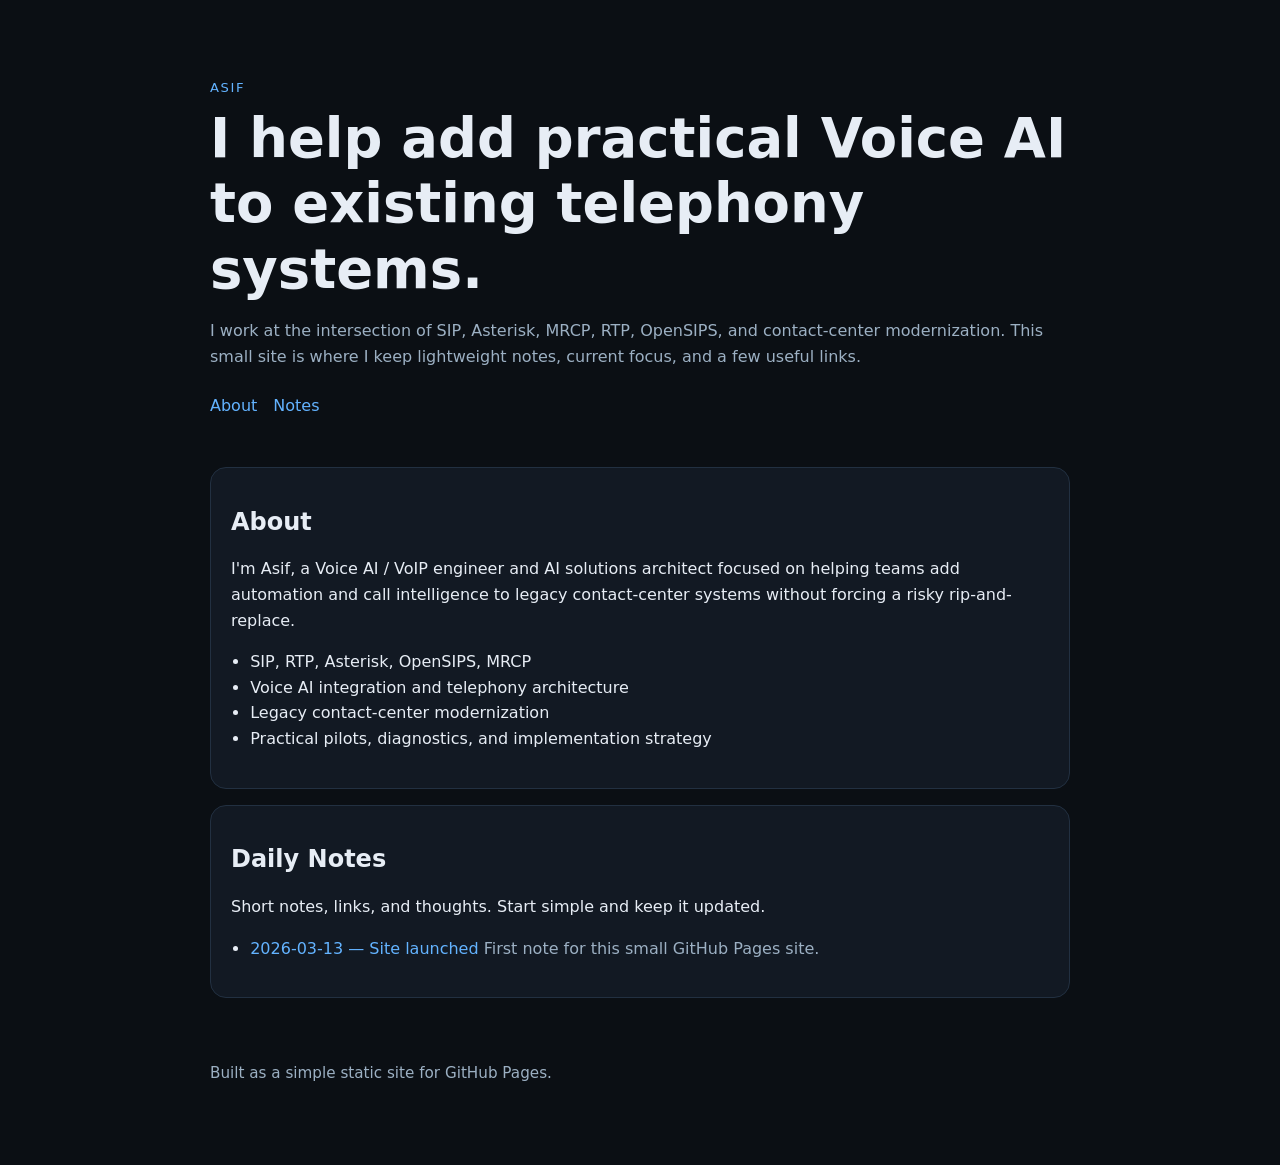
<file: index.html>
<!doctype html>
<html lang="en">
  <head>
    <meta charset="UTF-8" />
    <meta name="viewport" content="width=device-width, initial-scale=1.0" />
    <title>Asif — Notes & Now</title>
    <meta name="description" content="Asif's simple notes site: daily notes, current focus, and a little about." />
    <link rel="stylesheet" href="style.css" />
  </head>
  <body>
    <header class="wrap hero">
      <p class="eyebrow">Asif</p>
      <h1>I help add practical Voice AI to existing telephony systems.</h1>
      <p class="lede">
        I work at the intersection of SIP, Asterisk, MRCP, RTP, OpenSIPS, and contact-center modernization.
        This small site is where I keep lightweight notes, current focus, and a few useful links.
      </p>
      <nav>
        <a href="#about">About</a>
        <a href="#notes">Notes</a>
      </nav>
    </header>

    <main class="wrap">
      <section id="about" class="card">
        <h2>About</h2>
        <p>
          I'm Asif, a Voice AI / VoIP engineer and AI solutions architect focused on helping teams add
          automation and call intelligence to legacy contact-center systems without forcing a risky rip-and-replace.
        </p>
        <ul>
          <li>SIP, RTP, Asterisk, OpenSIPS, MRCP</li>
          <li>Voice AI integration and telephony architecture</li>
          <li>Legacy contact-center modernization</li>
          <li>Practical pilots, diagnostics, and implementation strategy</li>
        </ul>
      </section>

      <section id="notes" class="card">
        <h2>Daily Notes</h2>
        <p>Short notes, links, and thoughts. Start simple and keep it updated.</p>
        <ul class="notes-list">
          <li>
            <a href="notes/2026-03-13.html">2026-03-13 — Site launched</a>
            <span>First note for this small GitHub Pages site.</span>
          </li>
        </ul>
      </section>
    </main>

    <footer class="wrap footer">
      <p>Built as a simple static site for GitHub Pages.</p>
    </footer>
  </body>
</html>
</file>
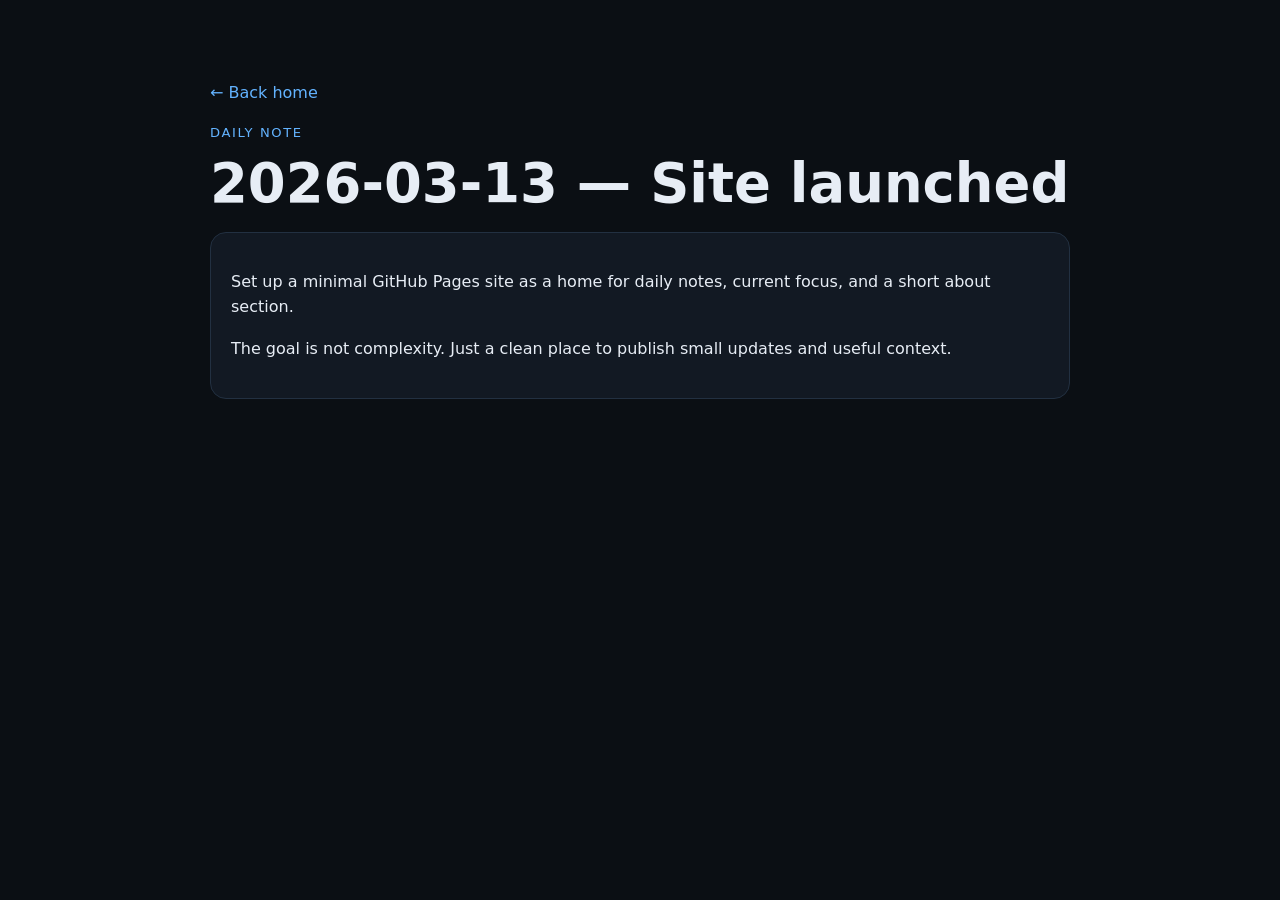
<file: notes/2026-03-13.html>
<!doctype html>
<html lang="en">
  <head>
    <meta charset="UTF-8" />
    <meta name="viewport" content="width=device-width, initial-scale=1.0" />
    <title>2026-03-13 — Site launched</title>
    <link rel="stylesheet" href="../style.css" />
  </head>
  <body>
    <main class="wrap hero">
      <p><a href="../index.html">← Back home</a></p>
      <p class="eyebrow">Daily note</p>
      <h1>2026-03-13 — Site launched</h1>
      <div class="card">
        <p>
          Set up a minimal GitHub Pages site as a home for daily notes, current focus, and a short about section.
        </p>
        <p>
          The goal is not complexity. Just a clean place to publish small updates and useful context.
        </p>
      </div>
    </main>
  </body>
</html>
</file>
<file: style.css>
:root {
  --bg: #0b0f14;
  --panel: #121923;
  --text: #e7edf5;
  --muted: #9cb0c3;
  --accent: #63b3ff;
  --border: #223041;
}

* { box-sizing: border-box; }
html { scroll-behavior: smooth; }
body {
  margin: 0;
  font-family: Inter, ui-sans-serif, system-ui, -apple-system, BlinkMacSystemFont, "Segoe UI", sans-serif;
  background: var(--bg);
  color: var(--text);
  line-height: 1.6;
}

.wrap {
  width: min(860px, calc(100% - 2rem));
  margin: 0 auto;
}

.hero {
  padding: 4rem 0 2rem;
}

.eyebrow {
  text-transform: uppercase;
  letter-spacing: 0.12em;
  color: var(--accent);
  font-size: 0.82rem;
  margin-bottom: 0.5rem;
}

h1, h2 {
  line-height: 1.2;
}

h1 {
  font-size: clamp(2rem, 5vw, 3.4rem);
  margin: 0 0 1rem;
}

.lede, .footer, .notes-list span {
  color: var(--muted);
}

nav {
  display: flex;
  gap: 1rem;
  flex-wrap: wrap;
  margin-top: 1.5rem;
}

nav a, a {
  color: var(--accent);
  text-decoration: none;
}

nav a:hover, a:hover {
  text-decoration: underline;
}

.card {
  background: var(--panel);
  border: 1px solid var(--border);
  border-radius: 16px;
  padding: 1.25rem 1.25rem;
  margin: 1rem 0;
}

ul {
  padding-left: 1.2rem;
}

.notes-list li {
  margin: 0.75rem 0;
}

.footer {
  padding: 2rem 0 4rem;
  font-size: 0.95rem;
}
</file>
